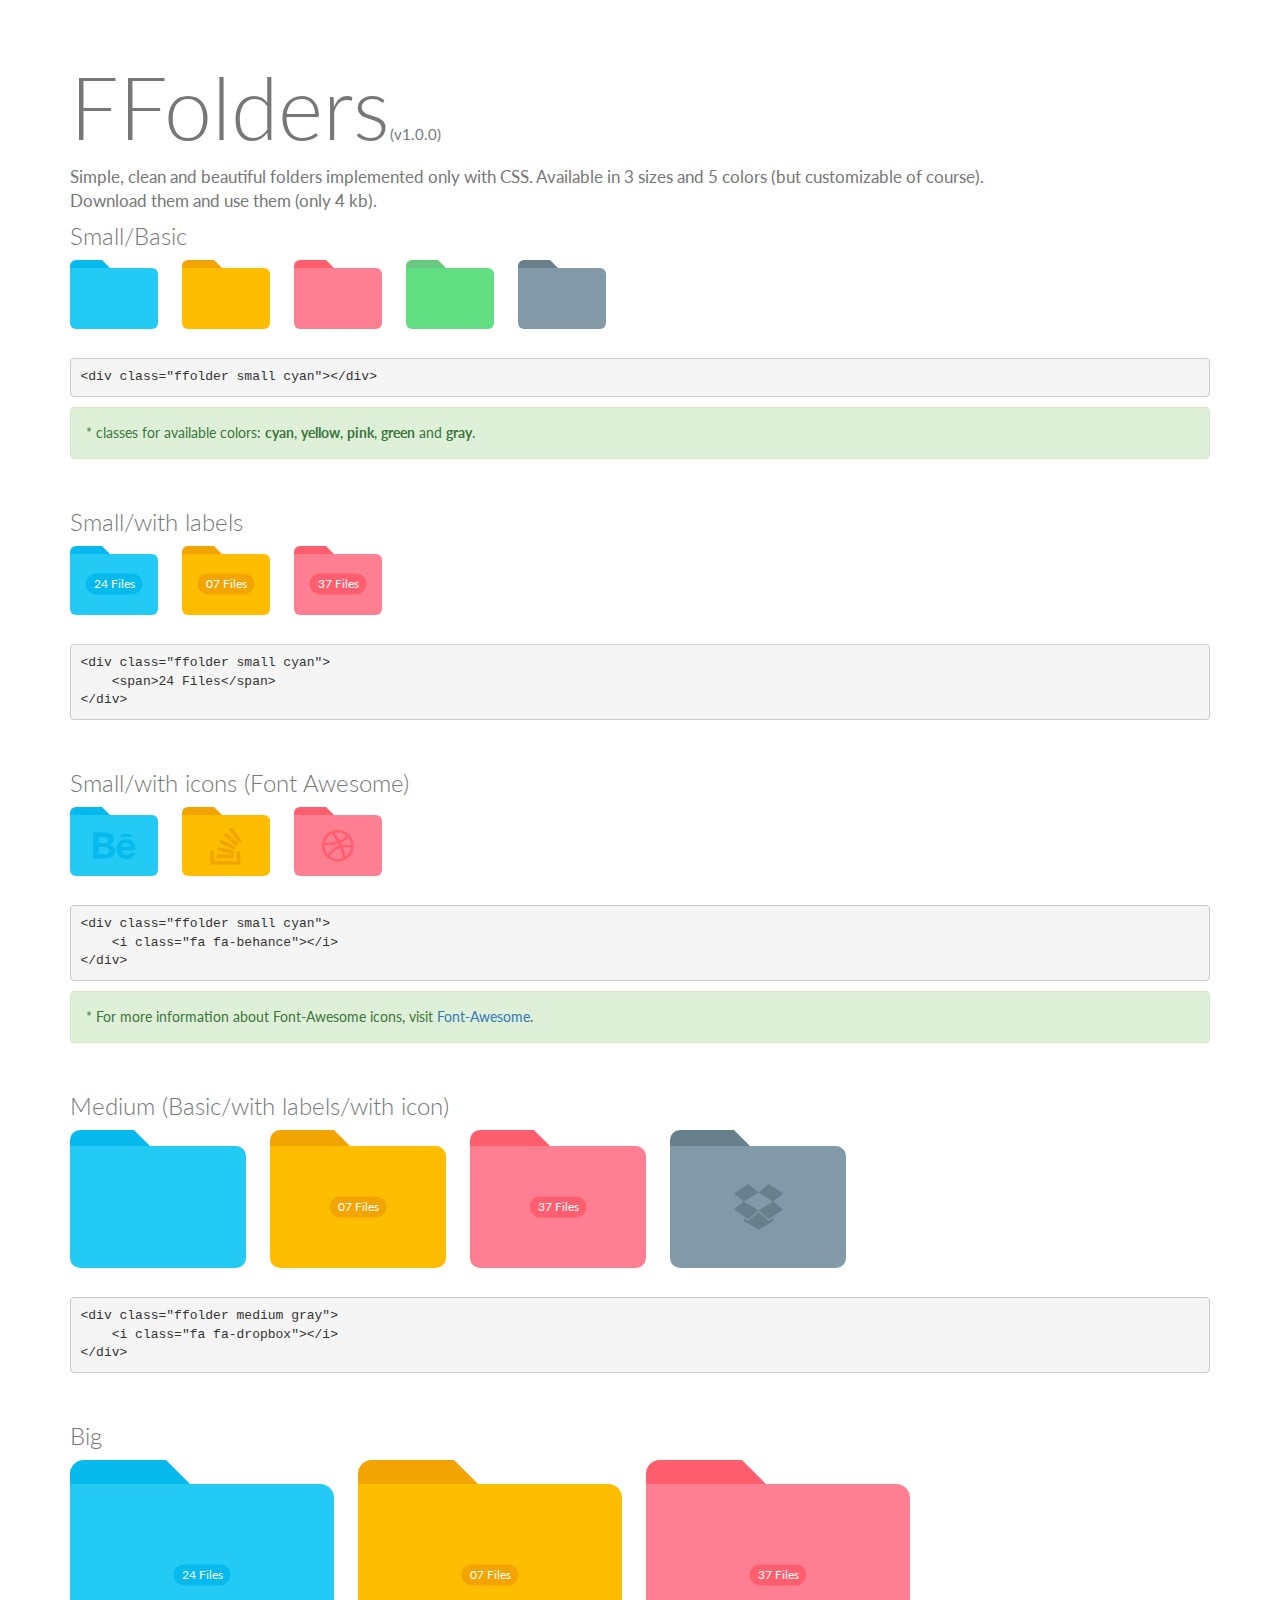
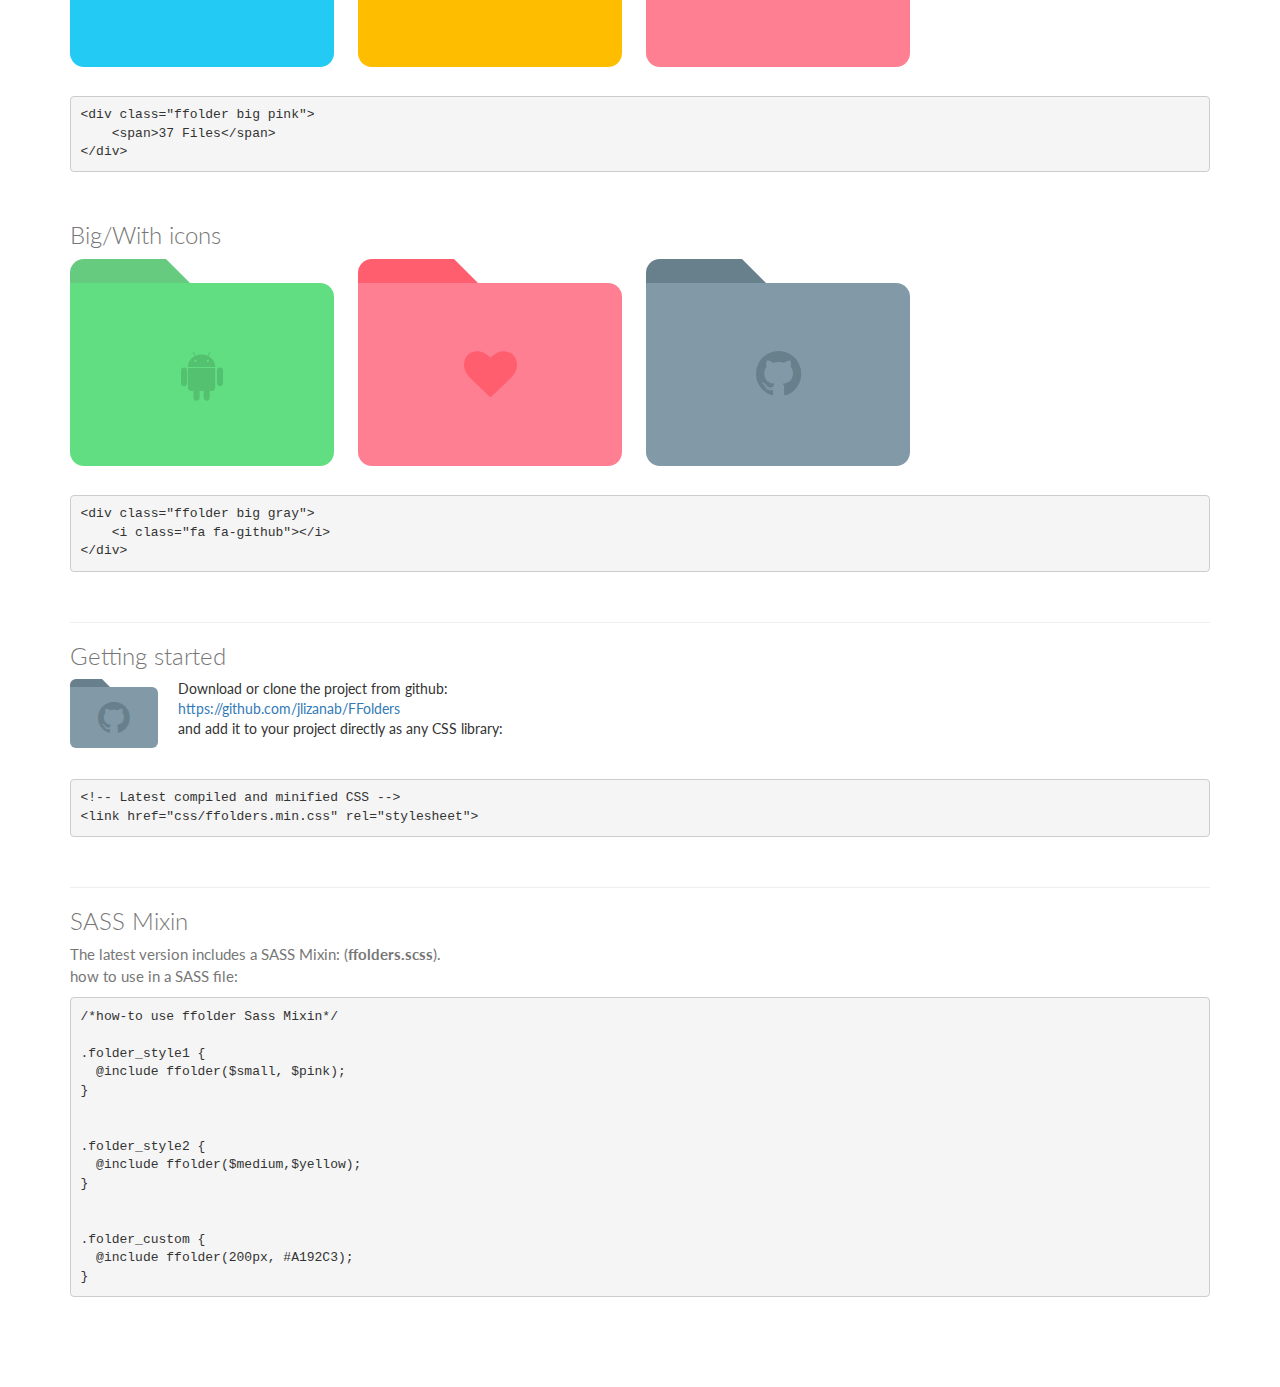
<file: templates/static/FFolders-master/index.html>
<!DOCTYPE html>
<HTML lang="en" xmlns="http://www.w3.org/1999/xhtml" xml:lang="en">
<HEAD>
  <meta http-equiv="Content-Type" content="text/html; charset=UTF-8">
  <meta name="viewport" content="width=device-width, initial-scale=1">
  <link rel="shortcut icon" href="http://localhost:8080/img/favicon.png?v=3" type="img/png"/>
  <title>FFolders, Pure Css file folders</title>
  <link rel="stylesheet" href="https://maxcdn.bootstrapcdn.com/bootstrap/3.3.1/css/bootstrap.min.css">
  <link href="http://maxcdn.bootstrapcdn.com/font-awesome/4.2.0/css/font-awesome.min.css" rel="stylesheet">
  <link href="css/ffolders.min.css" rel="stylesheet">

  <style type="text/css">
  	@import url(https://fonts.googleapis.com/css?family=Lato:400,300);
  	body{
  		font-family: 'Lato', sans-serif;
  	}
  	h1{
		font-size: 86px;
	    color: #777;
	    font-weight: 300;
  	}
  	h4{
		font-size: 24px;
		color: #777;
		font-weight: 300;
  	}
  	p{
  		font-size: 17px;
  		color:#777;
  	}

  	.container.main{
  		padding-top: 40px;
  		padding-bottom: 40px;
  	}

  	.ffolder{
  		margin:0 20px 24px 0;
  	}
  	
  	span.version{
		font-size: 15px;
		font-weight: 400;
  	}

	.ffolder.demo span, .ffolder.demo2 span{
		background-color: transparent;
	}

  	.ffolder.demo span i{
    	color: #FF5E6E;
  	}

  	.sepSection{
  		margin-bottom: 50px;
  	}

  	p.info{
  		font-size: 15px;
		font-weight: 400;
  	}

  </style>
</HEAD>
<BODY>
	<div class="container main">
	  	<h1>FFolders<span class='version'>(v1.0.0)</span></h1>
		<p>
			Simple, clean and beautiful folders implemented only with CSS.
			Available in 3 sizes and 5 colors (but customizable of course).<br>
			Download them and use them (only 4 kb).
		</p>


		<h4>Small/Basic</h4>
		<div class="ffolder small cyan"></div>	
		<div class="ffolder small yellow"></div>	
		<div class="ffolder small pink"></div>	
		<div class="ffolder small green"></div>	
		<div class="ffolder small gray"></div>	


		<pre>&lt;div class=&quot;ffolder small cyan&quot;&gt;&lt;/div&gt;</pre>
		<div class="alert alert-success sepSection" role="alert">
			* classes for available colors: <b>cyan</b>, <b>yellow</b>, <b>pink</b>, <b>green</b> and <b>gray</b>.
		</div>


		<h4>Small/with labels</h4>
		<div class="ffolder small cyan"><span>24 Files</span></div>	
		<div class="ffolder small yellow"><span>07 Files</span></div>	
		<div class="ffolder small pink"><span>37 Files</span></div>
		<pre class="sepSection">&lt;div class=&quot;ffolder small cyan&quot;&gt;
    &lt;span&gt;24 Files&lt;/span&gt;
&lt;/div&gt;</pre>	


		<h4>Small/with icons (Font Awesome)</h4>
		<div class="ffolder small cyan"><i class="fa fa-behance"></i></div>	
		<div class="ffolder small yellow"><i class="fa fa-stack-overflow"></i></div>	
		<div class="ffolder small pink"><i class="fa fa-dribbble"></i></div>
		<pre>&lt;div class=&quot;ffolder small cyan&quot;&gt;
    &lt;i class=&quot;fa fa-behance&quot;&gt;&lt;/i&gt;
&lt;/div&gt;</pre>
		<div class="alert alert-success sepSection" role="alert">
			* For more information about Font-Awesome icons, visit <a href="https://fortawesome.github.io/Font-Awesome/icons/">Font-Awesome</a>.
		</div>

		
		<h4>Medium (Basic/with labels/with icon)</h4>
		<div class="ffolder medium cyan"></div>	
		<div class="ffolder medium yellow"><span>07 Files</span></div>	
		<div class="ffolder medium pink"><span>37 Files</span></div>
		<div class="ffolder medium gray"><i class="fa fa-dropbox"></i></div>
		<pre class="sepSection">&lt;div class=&quot;ffolder medium gray&quot;&gt;
    &lt;i class=&quot;fa fa-dropbox&quot;&gt;&lt;/i&gt;
&lt;/div&gt;</pre>	


		<h4>Big</h4>
		<div class="ffolder big cyan"><span>24 Files</span></div>	
		<div class="ffolder big yellow"><span>07 Files</span></div>	
		<div class="ffolder big pink"><span>37 Files</span></div>	
		<pre class="sepSection">&lt;div class=&quot;ffolder big pink&quot;&gt;
    &lt;span&gt;37 Files&lt;/span&gt;
&lt;/div&gt;</pre>

		<h4>Big/With icons</h4>

		<div class="ffolder big green">
			<i class="fa fa-android"></i>
		</div>	

		<div class="ffolder big pink demo">
			<i class="fa fa-heart"></i>
		</div>	

		<div class="ffolder big gray">
			<i class="fa fa-github"></i>
		</div>
		<pre class="sepSection">&lt;div class=&quot;ffolder big gray&quot;&gt;
    &lt;i class=&quot;fa fa-github&quot;&gt;&lt;/i&gt;
&lt;/div&gt;</pre>	
	

	<hr>
	<h4>Getting started</h4>
	<p>
		<span>
			<a href="https://github.com/jlizanab/FFolders">
				<div class="ffolder small gray" style="float:left;"><i class="fa fa-github"></i></div>
			</a>	
			Download or clone the project from github:<br>
			<a href="https://github.com/jlizanab/FFolders">https://github.com/jlizanab/FFolders</a><br>	
			and add it to your project directly as any CSS library:
		</span>
	</p>

	<br>
	<p>
	
	<pre class="sepSection">&lt;!-- Latest compiled and minified CSS --&gt;
&lt;link href=&quot;css/ffolders.min.css&quot; rel=&quot;stylesheet&quot;&gt;</pre></p>

	
	<hr>
	<h4>SASS Mixin</h4>
	<p class="info">The latest version includes a SASS Mixin: (<b>ffolders.scss</b>).<br> how to use in a SASS file:</p>
	<pre class="sepSection">/*how-to use ffolder Sass Mixin*/

.folder_style1 { 
  @include ffolder($small, $pink); 
}


.folder_style2 { 
  @include ffolder($medium,$yellow);  
}


.folder_custom { 
  @include ffolder(200px, #A192C3); 
}
</pre>


</div>

</BODY>
</HTML>
</file>
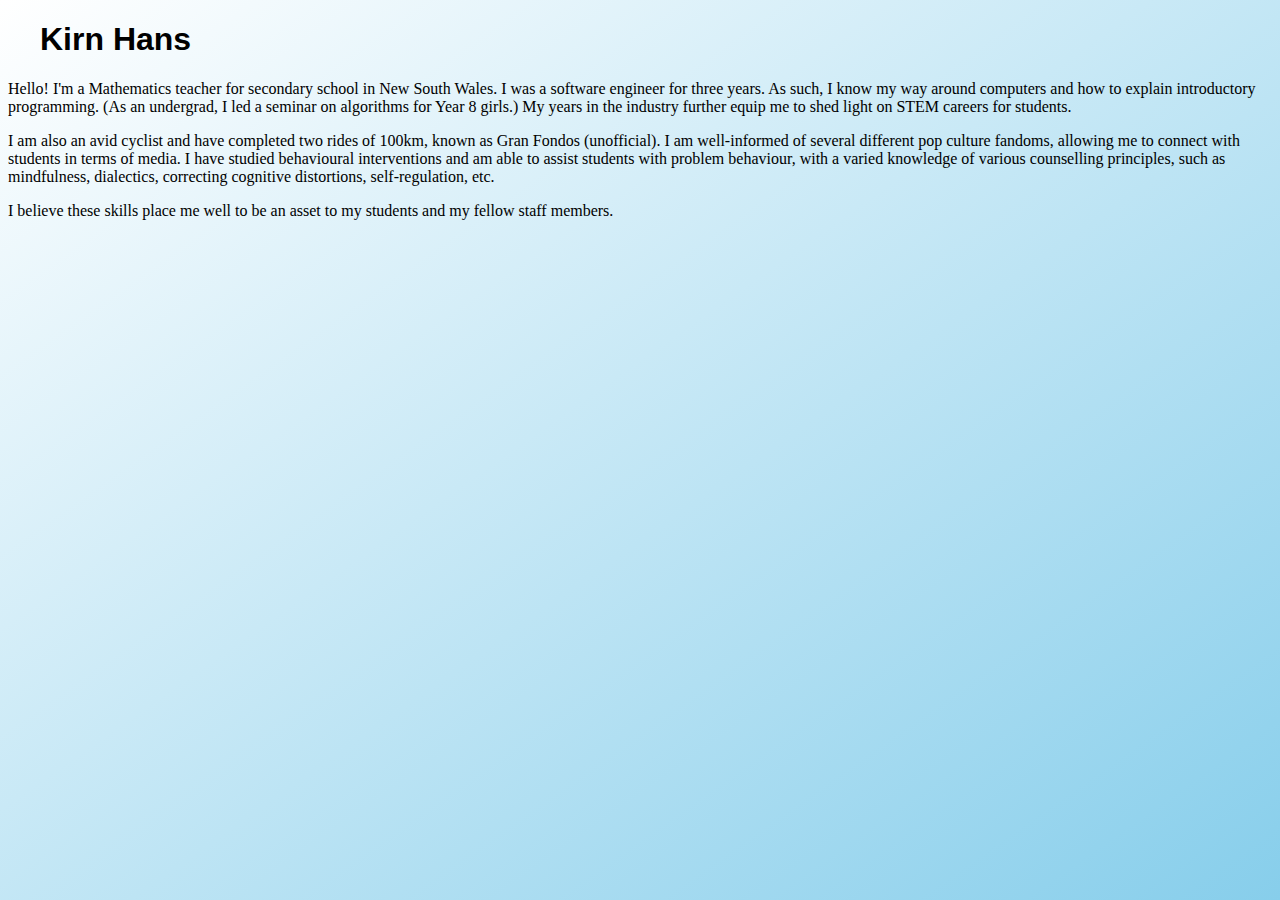
<file: intro.html>
<!DOCTYPE html>
<html>
<head>
<!-- HTML Codes by Quackit.com -->
<title>
Kirn Hans Portfolio</title>
<meta name="viewport" content="width=device-width, initial-scale=1">
<meta name="keywords" content="Portfolio, resume, kirn hans,">
<meta name="description" content="Kirn Hans: teacher, developer, lifelong learner. ">
<link rel="stylesheet" href="standards.css">
</head>
<body>
<h1>Kirn Hans</h1>
<div class="content">
<p>
	Hello! I'm a Mathematics teacher for secondary school in New South Wales.
	I was a software engineer for three years. As such, I know my way around computers and how to explain introductory programming. (As an undergrad, I led a seminar on algorithms for Year 8 girls.) My years in the industry further equip me to shed light on STEM careers for students.
</p>
<p>
	I am also an avid cyclist and have completed two rides of 100km, known as Gran Fondos (unofficial). I am well-informed of several different pop culture fandoms, allowing me to connect with students in terms of media. I have studied behavioural interventions and am able to assist students with problem behaviour, with a varied knowledge of various counselling principles, such as mindfulness, dialectics, correcting cognitive distortions, self-regulation, etc. 
</p>
<p>
	I believe these skills place me well to be an asset to my students and my fellow staff members.
</p>
</div>
</body>
</html>
</file>
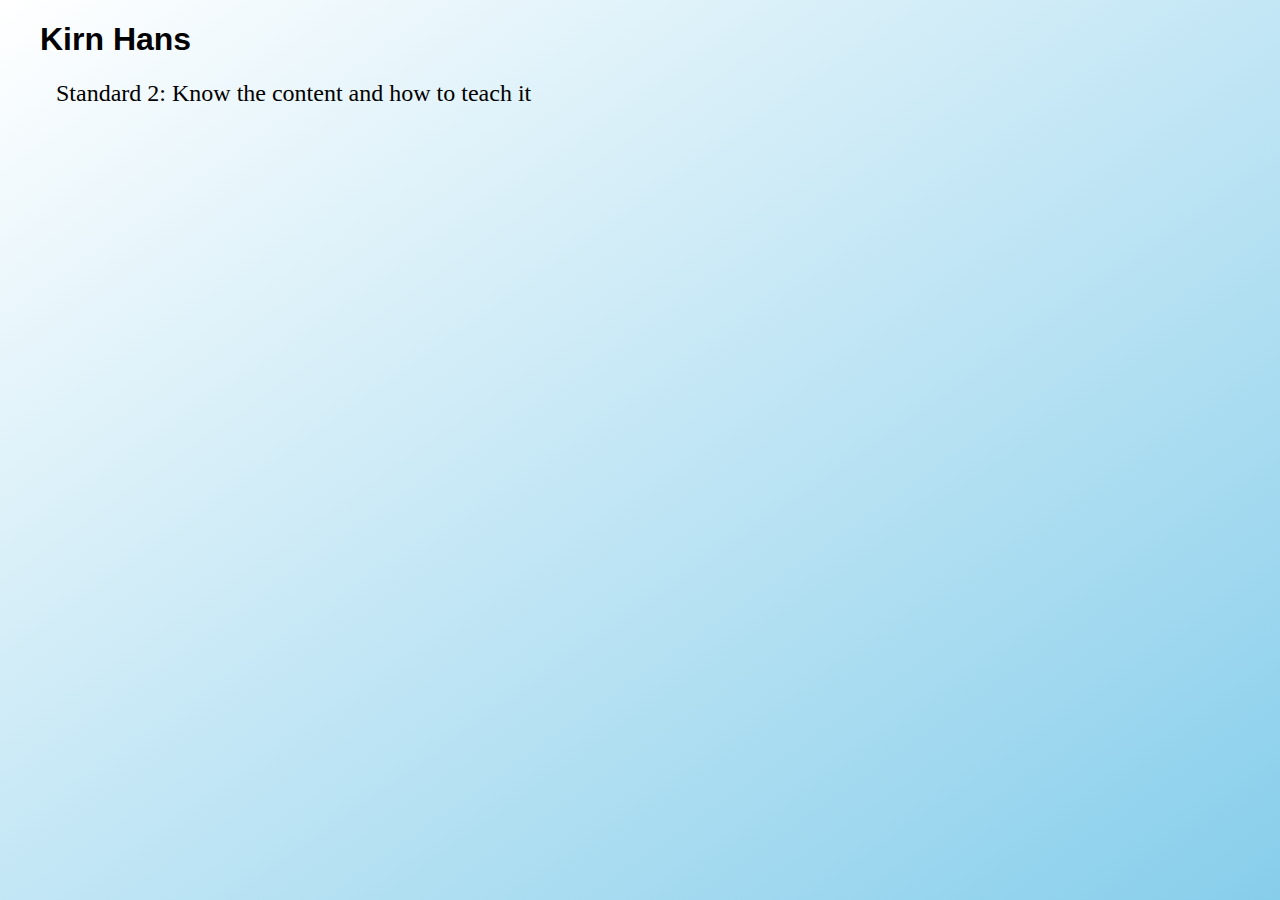
<file: standard2.html>
<!DOCTYPE html>
<html>
<head>
<!-- HTML Codes by Quackit.com -->
<title>
Kirn Hans Portfolio</title>
<meta name="viewport" content="width=device-width, initial-scale=1">
<meta name="keywords" content="Portfolio, resume, kirn hans,">
<meta name="description" content="Kirn Hans: teacher, developer, lifelong learner. ">
<link rel="stylesheet" href="standards.css">
</head>
<body>
<h1>Kirn Hans</h1>
<h2>Standard 2: Know the content and how to teach it</h2>
</body>
</html>
</file>
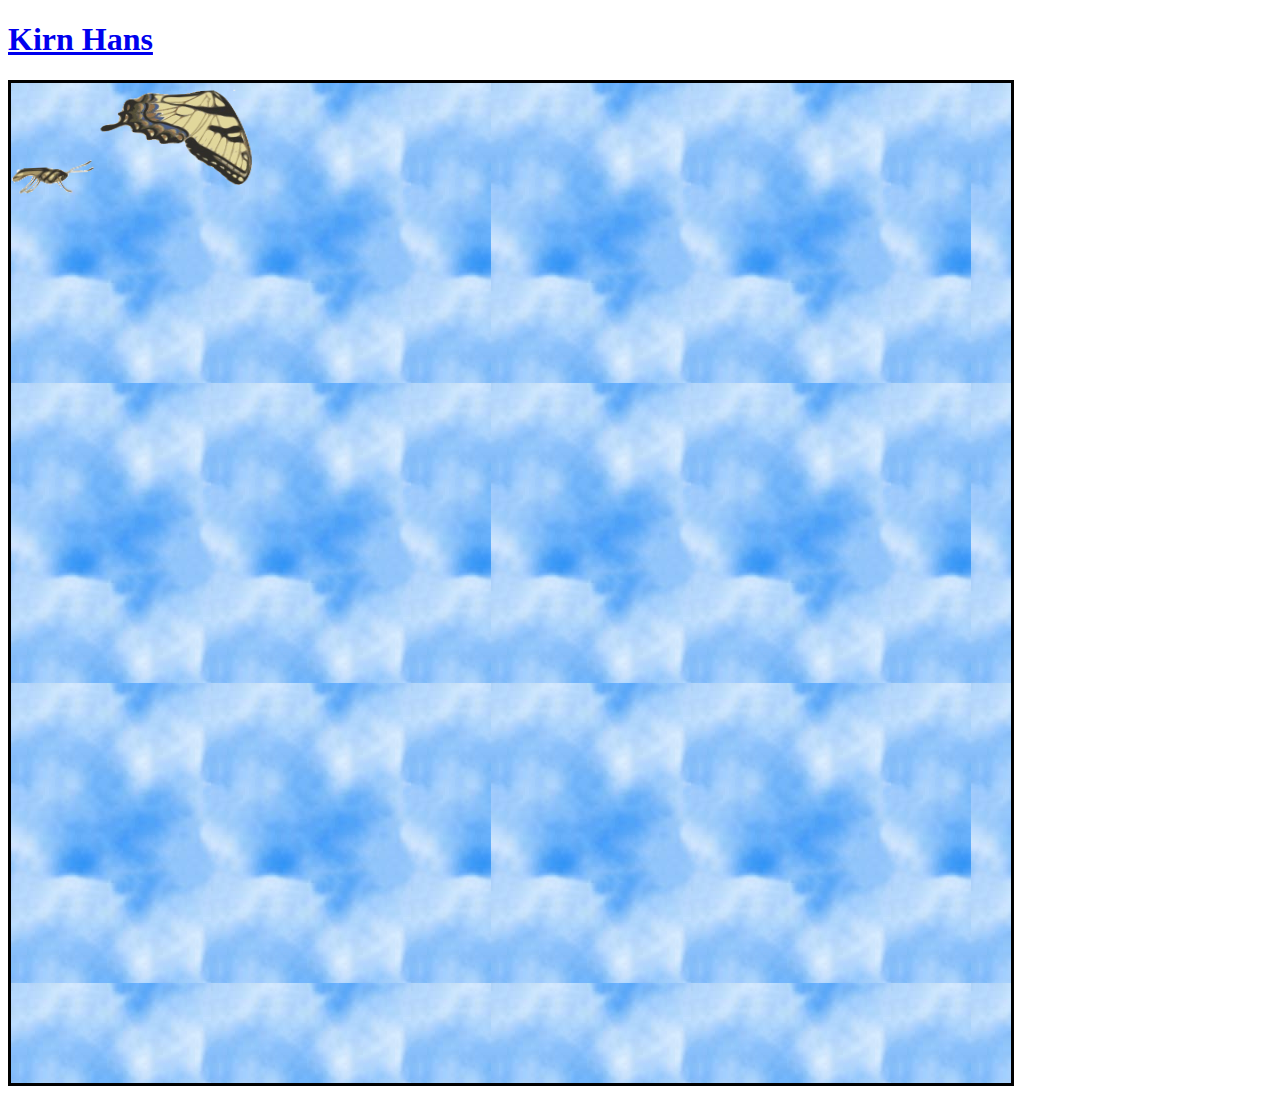
<file: templates/developer_template.html>
<!DOCTYPE html>
<html xmlns="http://www.w3.org/1999/xhtml"
      xmlns:fb="http://ogp.me/ns/fb#">
<head>
<!-- HTML Codes by Quackit.com -->
<title>
Kirn Hans: Developer
</title>
<meta name="viewport" content="width=device-width, initial-scale=1">
<meta name="keywords" content="Portfolio, resume, kirn hans,">
<meta name="description" content="Kirn Hans: teacher, developer, lifelong learner. ">
<meta property="og:image" content="https://kirnhans.com/static/images/kirn_headshot.jpg" />

<script src="https://ajax.googleapis.com/ajax/libs/jquery/3.5.1/jquery.min.js"></script>
<script src="static/dev.js"></script>
<link rel="stylesheet" href="https://cdnjs.cloudflare.com/ajax/libs/font-awesome/4.7.0/css/font-awesome.min.css">
<link rel="stylesheet" href="static/dev.css">
<!-- favicon, code from https://favicon.io/favicon-converter/ -->
<!-- favicon image: https://pixahive.com/photo/pink-sacred-lotus-on-focus/, Creative Commons License -->
<link rel="apple-touch-icon" sizes="180x180" href="static/images/lotus_favicon/apple-touch-icon.png">
<link rel="icon" type="image/png" sizes="32x32" href="static/images/lotus_favicon/favicon-32x32.png">
<link rel="icon" type="image/png" sizes="16x16" href="static/images/lotus_favicon/favicon-16x16.png">
<link rel="manifest" href="static/images/lotus_favicon/site.webmanifest">
</head>
<body>
<h1><a href="./index.html">Kirn Hans</a></h1>
<!-- todo: Slider from Teacher to Developer -->
<main>


<!-- http://bucarotechelp.com/design/jseasy/88022601.asp?x=43&y=4&page=1 -->
<div id="viewport">
<img id="body" src="static/images/butterfly/body.gif" />
<img id="w1" src="static/images/butterfly/w1.gif" />
<!-- <img id="w2" src="static/images/butterfly/w2.gif" />
<img id="w3" src="static/images/butterfly/w3.gif" />
<img id="w4" src="static/images/butterfly/w4.gif" />
<img id="w5" src="static/images/butterfly/w5.gif" />
<img id="w6" src="static/images/butterfly/w6.gif" /> -->
</div>
</main>
<br>

</body>
</html>
</file>
<file: standards.css>
body {
	background-repeat:no-repeat;
	background-position:top left;
	background-attachment:fixed;
	/* https://www.w3schools.com/css/css3_gradients.asp */
  	background-image: linear-gradient(to bottom right, white, skyblue);
}
h1 {
	padding-left: 1em;
	font-family:Calibri, sans-serif;
	color:#000000;
}

h2 {
	padding-left: 2em;
	font-family:Georgia, serif;
	font-style:normal;
	font-weight:normal;
	color:#000000;
}

.below-nav {
/* padding: https://stackoverflow.com/questions/26402156/put-div-below-navigation-bar-and-dont-overlap-content*/
	padding-top: 82px;
}

.manila {
/* color referenced from https://www.schemecolor.com/windows-10-folder-yellow-colors.php*/
	background-color:#ffe9a2;
}

/* style from https://phoenixweb.com.au/rounded-manila-folder-style-menu-tabs-using-css-triangles/ */
/* converted using https://sass.js.org/ */
/* I've edited this to have the color scheme I want */
nav {
  display: block;
  margin-left: 30px;
}

nav ul {
  margin: 0;
  padding: 0;
  list-style-type: none;
}

nav ul > li {
  z-index: 2;
  -webkit-border-top-left-radius: 30px;
  -webkit-border-top-right-radius: 30px;
  -moz-border-radius-topleft: 30px;
  -moz-border-radius-topright: 30px;
  border-top-left-radius: 30px;
  border-top-right-radius: 30px;
  background-color: #f1f1f1;
  border-top-width: 0.5em;
  border-top-style: solid;
  box-sizing: content-box;
  min-height: 4em;
  position: relative;
  display: block;
  float: left;
}


.current-tab {
  color: #232a34;
}
nav ul > li a {
  padding: 2em;
  color: #a6a6a6;
  text-decoration: none;
  display: block;
}

hr {
	height: 4px;
	background-color: #f8d775;
	border-color: #f8d775;
}

nav ul > li .curved-tabs,
nav ul > li .curved-tabs:before,
nav ul > li .curved-tabs:after {
  position: absolute;
  content: '';
  width: 0;
  height: 0;
  bottom: 0;
  border-style: solid;
}

nav ul > li .curved-tabs-l,
nav ul > li .curved-tabs-l:before,
nav ul > li .curved-tabs-l:after {
  border-color: transparent transparent #f1f1f1 transparent;
}

nav ul > li .curved-tabs-r,
nav ul > li .curved-tabs-r:before,
nav ul > li .curved-tabs-r:after {
  border-color: transparent transparent transparent #f1f1f1;
}

nav ul > li .curved-tabs-1 {
  border-width: 0 0 27px 5px;
  left: -4.5px;
}

nav ul > li .curved-tabs-1:before {
  border-width: 0 0 5px 27px;
  right: 0;
  bottom: -27px;
}

nav ul > li .curved-tabs-1:after {
  border-width: 0 0 12px 22px;
  right: 0;
  bottom: -27px;
}

nav ul > li .curved-tabs-2 {
  border-width: 0 0 22px 12px;
  left: -11.5px;
}

nav ul > li .curved-tabs-2:before {
  border-width: 0 0 24px 10px;
  right: 0;
  bottom: -22px;
}

nav ul > li .curved-tabs-2:after {
  border-width: 0 0 10px 24px;
  right: 0;
  bottom: -22px;
}

nav ul > li .curved-tabs-3 {
  border-width: 0 0 20px 15px;
  left: -14.5px;
}

nav ul > li .curved-tabs-3:before {
  border-width: 0 0 15px 20px;
  right: 0;
  bottom: -20px;
}

nav ul > li .curved-tabs-3:after {
  border-width: 0 0 17px 17px;
  right: 0;
  bottom: -20px;
}

nav ul > li .curved-tabs-4 {
  border-width: 27px 0 0 5px;
  right: -4.5px;
}

nav ul > li .curved-tabs-4:before {
  border-width: 5px 0 0 27px;
  left: -5px;
}

nav ul > li .curved-tabs-4:after {
  border-width: 12px 0 0 22px;
  left: -5px;
}

nav ul > li .curved-tabs-5 {
  border-width: 22px 0 0 12px;
  right: -11.5px;
}

nav ul > li .curved-tabs-5:before {
  border-width: 24px 0 0 10px;
  left: -12px;
}

nav ul > li .curved-tabs-5:after {
  border-width: 10px 0 0 24px;
  left: -12px;
}

nav ul > li .curved-tabs-6 {
  border-width: 20px 0 0 15px;
  right: -14.5px;
}

nav ul > li .curved-tabs-6:before {
  border-width: 15px 0 0 20px;
  left: -15px;
}

nav ul > li .curved-tabs-6:after {
  border-width: 17px 0 0 17px;
  left: -15px;
}

nav ul > li:nth-child(2n) {
  background-color: #e1e1e1;
  z-index: 1;
}

nav ul > li:nth-child(2n) .curved-tabs-l,
nav ul > li:nth-child(2n) .curved-tabs-l:before,
nav ul > li:nth-child(2n) .curved-tabs-l:after {
  border-color: transparent transparent #e1e1e1 transparent;
}

nav ul > li:nth-child(2n) .curved-tabs-r,
nav ul > li:nth-child(2n) .curved-tabs-r:before,
nav ul > li:nth-child(2n) .curved-tabs-r:after {
  border-color: transparent transparent transparent #e1e1e1;
}

nav ul > li:hover,
nav ul > li:focus {
  z-index: 3;
}

nav ul > li:nth-child(4n) {
  border-top-color: #f0d001;
}

nav ul > li:nth-child(4n):hover, nav ul > li:nth-child(4n):focus {
  background: #f0d001;
}


nav ul > li:nth-child(2n+1) {
  border-top-color: #95c93d;
}

/* 2n+1 needs to be on top because this is only meant to apply to tabs 3 and 5*/
/* but I can't find a mathematical pattern that will apply to only those*/
/* So 1,7 are defined more below */
nav ul > li:nth-child(2n+1):hover, nav ul > li:nth-child(2n+1):focus {
  background: #95c93d;
}

nav ul > li:nth-child(2n+1):hover .curved-tabs-l,
nav ul > li:nth-child(2n+1):hover .curved-tabs-l:before,
nav ul > li:nth-child(2n+1):hover .curved-tabs-l:after, nav ul > li:nth-child(2n+1):focus .curved-tabs-l,
nav ul > li:nth-child(2n+1):focus .curved-tabs-l:before,
nav ul > li:nth-child(2n+1):focus .curved-tabs-l:after {
  border-color: transparent transparent #95c93d transparent;
}

nav ul > li:nth-child(2n+1):hover .curved-tabs-r,
nav ul > li:nth-child(2n+1):hover .curved-tabs-r:before,
nav ul > li:nth-child(2n+1):hover .curved-tabs-r:after, nav ul > li:nth-child(2n+1):focus .curved-tabs-r,
nav ul > li:nth-child(2n+1):focus .curved-tabs-r:before,
nav ul > li:nth-child(2n+1):focus .curved-tabs-r:after {
  border-color: transparent transparent transparent #95c93d;
}

nav ul > li:nth-child(4n):hover .curved-tabs-l,
nav ul > li:nth-child(4n):hover .curved-tabs-l:before,
nav ul > li:nth-child(4n):hover .curved-tabs-l:after, nav ul > li:nth-child(4n):focus .curved-tabs-l,
nav ul > li:nth-child(4n):focus .curved-tabs-l:before,
nav ul > li:nth-child(4n):focus .curved-tabs-l:after {
  border-color: transparent transparent #f0d001 transparent;
}

nav ul > li:nth-child(4n):hover .curved-tabs-r,
nav ul > li:nth-child(4n):hover .curved-tabs-r:before,
nav ul > li:nth-child(4n):hover .curved-tabs-r:after, nav ul > li:nth-child(4n):focus .curved-tabs-r,
nav ul > li:nth-child(4n):focus .curved-tabs-r:before,
nav ul > li:nth-child(4n):focus .curved-tabs-r:after {
  border-color: transparent transparent transparent #f0d001;
}

nav ul > li:nth-child(6n+1) {
  border-top-color: #c768ff;
}

nav ul > li:nth-child(6n+1):hover, nav ul > li:nth-child(6n+1):focus {
  background: #c768ff;
}

nav ul > li:nth-child(6n+1):hover .curved-tabs-l,
nav ul > li:nth-child(6n+1):hover .curved-tabs-l:before,
nav ul > li:nth-child(6n+1):hover .curved-tabs-l:after, nav ul > li:nth-child(6n+1):focus .curved-tabs-l,
nav ul > li:nth-child(6n+1):focus .curved-tabs-l:before,
nav ul > li:nth-child(6n+1):focus .curved-tabs-l:after {
  border-color: transparent transparent #c768ff transparent;
}

nav ul > li:nth-child(6n+1):hover .curved-tabs-r,
nav ul > li:nth-child(6n+1):hover .curved-tabs-r:before,
nav ul > li:nth-child(6n+1):hover .curved-tabs-r:after, nav ul > li:nth-child(6n+1):focus .curved-tabs-r,
nav ul > li:nth-child(6n+1):focus .curved-tabs-r:before,
nav ul > li:nth-child(6n+1):focus .curved-tabs-r:after {
  border-color: transparent transparent transparent #c768ff;
}

nav ul > li:nth-child(4n+2) {
  border-top-color: #7cb5ec;
}

nav ul > li:nth-child(4n+2):hover, nav ul > li:nth-child(4n+2):focus {
  background: #7cb5ec;
}

nav ul > li:nth-child(4n+2):hover .curved-tabs-l,
nav ul > li:nth-child(4n+2):hover .curved-tabs-l:before,
nav ul > li:nth-child(4n+2):hover .curved-tabs-l:after, nav ul > li:nth-child(4n+2):focus .curved-tabs-l,
nav ul > li:nth-child(4n+2):focus .curved-tabs-l:before,
nav ul > li:nth-child(4n+2):focus .curved-tabs-l:after {
  border-color: transparent transparent #7cb5ec transparent;
}

nav ul > li:nth-child(4n+2):hover .curved-tabs-r,
nav ul > li:nth-child(4n+2):hover .curved-tabs-r:before,
nav ul > li:nth-child(4n+2):hover .curved-tabs-r:after, nav ul > li:nth-child(4n+2):focus .curved-tabs-r,
nav ul > li:nth-child(4n+2):focus .curved-tabs-r:before,
nav ul > li:nth-child(4n+2):focus .curved-tabs-r:after {
  border-color: transparent transparent transparent #7cb5ec;
}
</file>
<file: templates/static/dev.css>
#viewport
{
	position:relative;
	left:0px;
	top:0px;
	width:1000px;
	height:1000px;
	border-style:solid;
	background-image:url('images/butterfly/clouds.jpg');
}

#butterflybody
{
	position:absolute;
	visibility:visible;
	right: 54px;
	bottom: 27px;
	transform-origin: 45% 50%;
}

#butterflywing
{
	position:absolute;
	visibility:visible;
	/*right: 44px;*/
   	/*bottom: 150px;*/
   	transform-origin: left bottom;
}
</file>
<file: templates/static/FFolders-master/css/ffolders.min.css>
.ffolder{position:relative;display:inline-block;text-align:center}.ffolder:after,.ffolder:before{content:'';display:block;position:absolute}.ffolder.small{margin-top:8px;width:88px;height:61px;border-radius:0 6px 6px}.ffolder.medium{margin-top:16px;width:176px;height:122px;border-radius:0 10px 10px}.ffolder.big{margin-top:24px;width:264px;height:183px;border-radius:0 14px 14px}.ffolder:after{width:0;height:0}.ffolder.small:before{top:-8px;left:0;width:32px;height:8px;border-radius:6px 0 0}.ffolder.small:after{top:-16px;left:24px;border:8px solid transparent}.ffolder.medium:before{top:-16px;left:0;width:64px;height:16px;border-radius:10px 0 0}.ffolder.medium:after{top:-32px;left:48px;border:16px solid transparent}.ffolder.big:before{top:-24px;left:0;width:96px;height:24px;border-radius:14px 0 0}.ffolder.big:after{top:-48px;left:72px;border:24px solid transparent}.ffolder i,.ffolder span{position:absolute;top:50%;left:50%;transform:translate(-50%,-50%)}.ffolder span{font-size:12px;padding:2px 8px;border-radius:15px;white-space:nowrap}.ffolder.small i{font-size:37px}.ffolder.big i,.ffolder.medium i{font-size:53px}.ffolder.cyan{background-color:#23CBF4}.ffolder.cyan span,.ffolder.cyan:before{background-color:#06BAEE}.ffolder.cyan:after{border-bottom-color:#06BAEE}.ffolder.cyan span{color:#FFF}.ffolder.cyan i{color:#06BAEE}.ffolder.yellow{background-color:#FFBD00}.ffolder.yellow span,.ffolder.yellow:before{background-color:#F1A402}.ffolder.yellow:after{border-bottom-color:#F1A402}.ffolder.yellow span{color:#FFF}.ffolder.yellow i{color:#F1A402}.ffolder.pink{background-color:#FF7F92}.ffolder.pink span,.ffolder.pink:before{background-color:#FF5E6E}.ffolder.pink:after{border-bottom-color:#FF5E6E}.ffolder.pink span{color:#FFF}.ffolder.pink i{color:#FF5E6E}.ffolder.green{background-color:#62DE82}.ffolder.green span,.ffolder.green:before{background-color:#66CA7F}.ffolder.green:after{border-bottom-color:#66CA7F}.ffolder.green span{background-color:transparent}.ffolder.green i{color:#54C170}.ffolder.gray{background-color:#829aa8}.ffolder.gray span,.ffolder.gray:before{background-color:#687F8C}.ffolder.gray:after{border-bottom-color:#687F8C}.ffolder.gray span{background-color:transparent}.ffolder.gray i{color:#687F8C}
</file>
